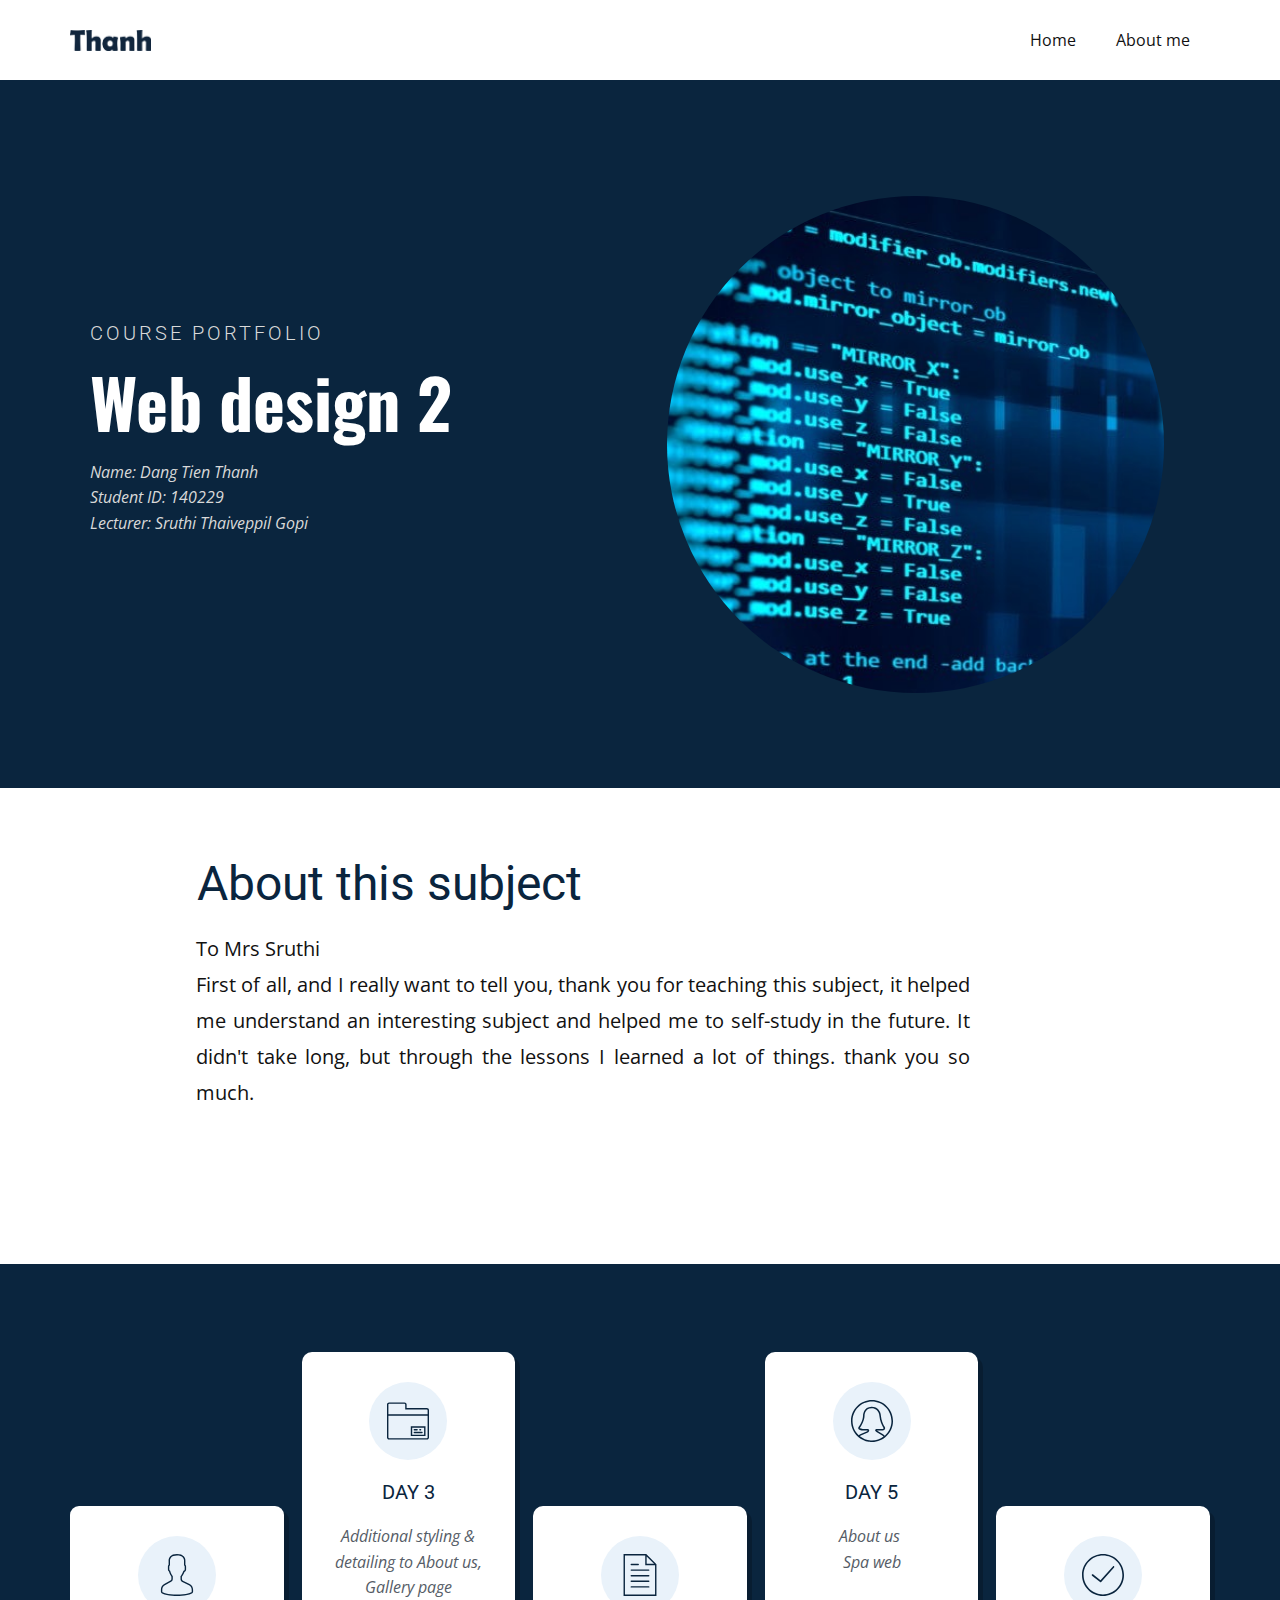
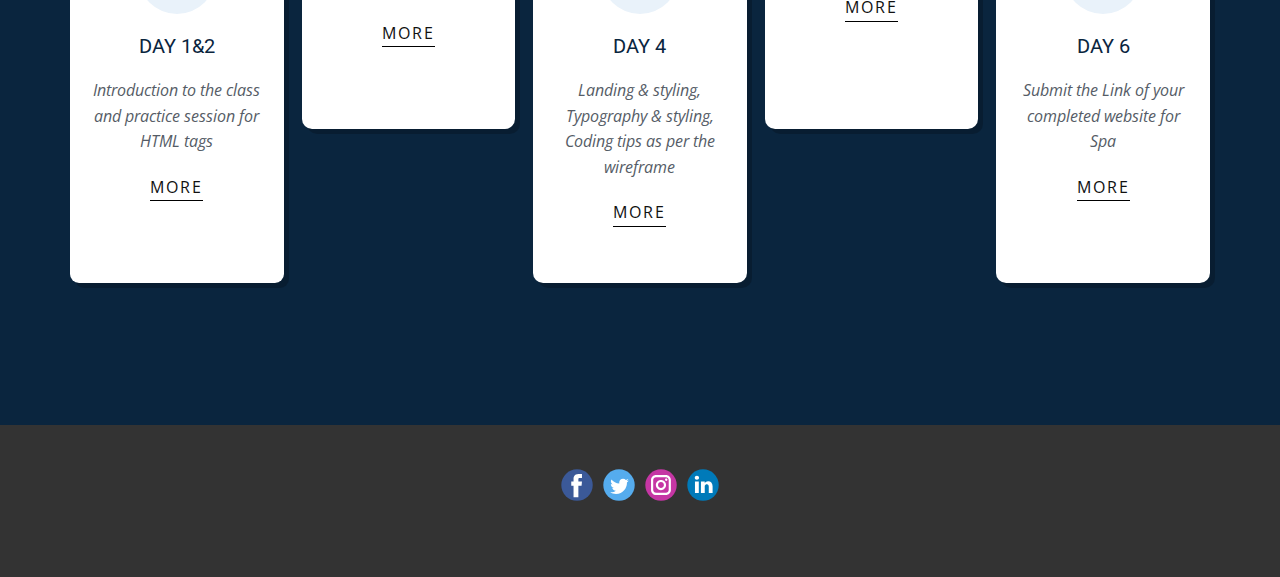
<file: index.html>
<!DOCTYPE html>
<html style="font-size: 16px;">
  <head>
    <meta name="viewport" content="width=device-width, initial-scale=1.0">
    <meta charset="utf-8">
    <meta name="keywords" content="Brand Strategy, Our Portfolio, Read what our customers say, We Keep Great Company, How we create brand power, Contact Us">
    <meta name="description" content="">
    <meta name="page_type" content="np-template-header-footer-from-plugin">
    <title>Page 1</title>
    <link rel="stylesheet" href="home.css" media="screen">
<link rel="stylesheet" href="Page-1.css" media="screen">
    <script class="u-script" type="text/javascript" src="jquery.js" defer=""></script>
    <script class="u-script" type="text/javascript" src="home.js" defer=""></script>
    <meta name="generator" content="Nicepage 3.20.4, nicepage.com">
    <link id="u-theme-google-font" rel="stylesheet" href="https://fonts.googleapis.com/css?family=Roboto:100,100i,300,300i,400,400i,500,500i,700,700i,900,900i|Open+Sans:300,300i,400,400i,600,600i,700,700i,800,800i">
    <link id="u-page-google-font" rel="stylesheet" href="https://fonts.googleapis.com/css?family=Oswald:200,300,400,500,600,700">
    
    
    
    
    <script type="application/ld+json">{
		"@context": "http://schema.org",
		"@type": "Organization",
		"name": "",
		"logo": "images/logo.png",
		"sameAs": []
}</script>
    <meta name="theme-color" content="#478ac9">
    <meta property="og:title" content="Page 1">
    <meta property="og:type" content="website">
  </head>
  <body data-home-page="Page-1.html" data-home-page-title="Page 1" class="u-body"><header class="u-clearfix u-header u-header" id="sec-279f"><div class="u-clearfix u-sheet u-sheet-1">
        <a href="https://nicepage.com" class="u-image u-logo u-image-1" data-image-width="5485" data-image-height="1400">
          <img src="images/logo.png" class="u-logo-image u-logo-image-1" data-image-width="81.375">
        </a>
        <nav class="u-menu u-menu-dropdown u-offcanvas u-menu-1">
          <div class="menu-collapse" style="font-size: 1rem; letter-spacing: 0px;">
            <a class="u-button-style u-custom-left-right-menu-spacing u-custom-padding-bottom u-custom-top-bottom-menu-spacing u-nav-link u-text-active-palette-1-base u-text-hover-palette-2-base" href="#">
              <svg><use xmlns:xlink="http://www.w3.org/1999/xlink" xlink:href="#menu-hamburger"></use></svg>
              <svg version="1.1" xmlns="http://www.w3.org/2000/svg" xmlns:xlink="http://www.w3.org/1999/xlink"><defs><symbol id="menu-hamburger" viewBox="0 0 16 16" style="width: 16px; height: 16px;"><rect y="1" width="16" height="2"></rect><rect y="7" width="16" height="2"></rect><rect y="13" width="16" height="2"></rect>
</symbol>
</defs></svg>
            </a>
          </div>
          <div class="u-custom-menu u-nav-container">
            <ul class="u-nav u-unstyled u-nav-1"><li class="u-nav-item"><a class="u-button-style u-nav-link u-text-active-palette-1-base u-text-hover-palette-2-base" href="Home.html" style="padding: 10px 20px;">Home</a>
</li><li class="u-nav-item"><a class="u-button-style u-nav-link u-text-active-palette-1-base u-text-hover-palette-2-base" href="About-me.html" style="padding: 10px 20px;">About me</a>
</li></ul>
          </div>
          <div class="u-custom-menu u-nav-container-collapse">
            <div class="u-black u-container-style u-inner-container-layout u-opacity u-opacity-95 u-sidenav">
              <div class="u-sidenav-overflow">
                <div class="u-menu-close"></div>
                <ul class="u-align-center u-nav u-popupmenu-items u-unstyled u-nav-2"><li class="u-nav-item"><a class="u-button-style u-nav-link" href="Home.html" style="padding: 10px 20px;">Home</a>
</li><li class="u-nav-item"><a class="u-button-style u-nav-link" href="About-me.html" style="padding: 10px 20px;">About me</a>
</li></ul>
              </div>
            </div>
            <div class="u-black u-menu-overlay u-opacity u-opacity-70"></div>
          </div>
        </nav>
      </div></header> 
    <section class="u-clearfix u-custom-color-1 u-section-1" id="sec-a0b9">
      <div class="u-clearfix u-sheet u-valign-middle u-sheet-1">
        <div class="u-clearfix u-expanded-width u-layout-wrap u-layout-wrap-1">
          <div class="u-layout">
            <div class="u-layout-row">
              <div class="u-align-center-sm u-align-center-xs u-container-style u-layout-cell u-left-cell u-size-29 u-layout-cell-1">
                <div class="u-container-layout u-container-layout-1">
                  <h5 class="u-text u-text-grey-15 u-text-1">course portfolio</h5>
                  <h1 class="u-custom-font u-font-oswald u-text u-text-white u-text-2">Web design 2</h1>
                  <p class="u-text u-text-grey-15 u-text-3">Name: Dang Tien Thanh<br>Student ID: 140229<br>Lecturer: Sruthi Thaiveppil Gopi
                  </p>
                </div>
              </div>
              <div class="u-align-center u-container-style u-layout-cell u-right-cell u-size-31 u-layout-cell-2">
                <div class="u-container-layout u-valign-middle u-container-layout-2">
                  <div class="u-align-center-md u-align-center-sm u-align-center-xs u-image u-image-circle u-image-1" data-image-width="750" data-image-height="460"></div>
                </div>
              </div>
            </div>
          </div>
        </div>
      </div>
    </section>
    <section class="u-align-center u-clearfix u-white u-section-2" id="carousel_291f">
      <div class="u-clearfix u-sheet u-sheet-1">
        <h1 class="u-text u-text-custom-color-1 u-text-1"> About this subject</h1>
        <p class="u-align-justify u-text u-text-2">To Mrs Sruthi<br>First of all, and I really want to tell you, thank you for teaching this subject, it helped me understand an interesting subject and helped me to self-study in the future. It didn't take long, but through the lessons I learned a lot of things. thank you so much.<br>
        </p>
      </div>
    </section>
    <section class="u-align-center u-clearfix u-custom-color-1 u-section-3" id="carousel_45a2">
      <div class="u-clearfix u-sheet u-sheet-1">
        <div class="u-clearfix u-gutter-18 u-layout-wrap u-layout-wrap-1">
          <div class="u-gutter-0 u-layout">
            <div class="u-layout-row">
              <div class="u-size-12 u-size-30-md">
                <div class="u-layout-col">
                  <div class="u-align-left u-container-style u-hidden-sm u-hidden-xs u-layout-cell u-size-20 u-layout-cell-1">
                    <div class="u-container-layout u-container-layout-1"></div>
                  </div>
                  <div class="u-align-center u-container-style u-layout-cell u-radius-9 u-shape-round u-size-40 u-white u-layout-cell-2">
                    <div class="u-container-layout u-valign-top u-container-layout-2"><span class="u-icon u-icon-circle u-palette-1-light-3 u-spacing-18 u-text-custom-color-1 u-icon-1"><svg class="u-svg-link" preserveAspectRatio="xMidYMin slice" viewBox="0 0 60 60" style=""><use xmlns:xlink="http://www.w3.org/1999/xlink" xlink:href="#svg-b92c"></use></svg><svg class="u-svg-content" viewBox="0 0 60 60" x="0px" y="0px" id="svg-b92c" style="enable-background:new 0 0 60 60;"><path d="M48.014,42.889l-9.553-4.776C37.56,37.662,37,36.756,37,35.748v-3.381c0.229-0.28,0.47-0.599,0.719-0.951
	c1.239-1.75,2.232-3.698,2.954-5.799C42.084,24.97,43,23.575,43,22v-4c0-0.963-0.36-1.896-1-2.625v-5.319
	c0.056-0.55,0.276-3.824-2.092-6.525C37.854,1.188,34.521,0,30,0s-7.854,1.188-9.908,3.53C17.724,6.231,17.944,9.506,18,10.056
	v5.319c-0.64,0.729-1,1.662-1,2.625v4c0,1.217,0.553,2.352,1.497,3.109c0.916,3.627,2.833,6.36,3.503,7.237v3.309
	c0,0.968-0.528,1.856-1.377,2.32l-8.921,4.866C8.801,44.424,7,47.458,7,50.762V54c0,4.746,15.045,6,23,6s23-1.254,23-6v-3.043
	C53,47.519,51.089,44.427,48.014,42.889z M51,54c0,1.357-7.412,4-21,4S9,55.357,9,54v-3.238c0-2.571,1.402-4.934,3.659-6.164
	l8.921-4.866C23.073,38.917,24,37.354,24,35.655v-4.019l-0.233-0.278c-0.024-0.029-2.475-2.994-3.41-7.065l-0.091-0.396l-0.341-0.22
	C19.346,23.303,19,22.676,19,22v-4c0-0.561,0.238-1.084,0.67-1.475L20,16.228V10l-0.009-0.131c-0.003-0.027-0.343-2.799,1.605-5.021
	C23.253,2.958,26.081,2,30,2c3.905,0,6.727,0.951,8.386,2.828c1.947,2.201,1.625,5.017,1.623,5.041L40,16.228l0.33,0.298
	C40.762,16.916,41,17.439,41,18v4c0,0.873-0.572,1.637-1.422,1.899l-0.498,0.153l-0.16,0.495c-0.669,2.081-1.622,4.003-2.834,5.713
	c-0.297,0.421-0.586,0.794-0.837,1.079L35,31.623v4.125c0,1.77,0.983,3.361,2.566,4.153l9.553,4.776
	C49.513,45.874,51,48.28,51,50.957V54z"></path></svg></span>
                      <h5 class="u-text u-text-custom-color-1 u-text-1">Day 1&amp;2</h5>
                      <p class="u-text u-text-palette-5-dark-2 u-text-2"> Introduction to the class and practice session for HTML tags</p>
                      <a href="https://thanhdang1006.github.io/bai1.github.io/" class="u-active-none u-align-center u-border-1 u-border-active-grey-60 u-border-black u-border-hover-grey-60 u-btn u-button-style u-hover-none u-none u-text-body-color u-btn-1">more</a>
                    </div>
                  </div>
                </div>
              </div>
              <div class="u-size-12 u-size-30-md">
                <div class="u-layout-col">
                  <div class="u-align-center u-container-style u-layout-cell u-radius-10 u-shape-round u-size-40 u-white u-layout-cell-3">
                    <div class="u-container-layout u-valign-top u-container-layout-3"><span class="u-icon u-icon-circle u-palette-1-light-3 u-spacing-18 u-text-custom-color-1 u-icon-2"><svg class="u-svg-link" preserveAspectRatio="xMidYMin slice" viewBox="0 0 60 60" style=""><use xmlns:xlink="http://www.w3.org/1999/xlink" xlink:href="#svg-cb44"></use></svg><svg class="u-svg-content" viewBox="0 0 60 60" x="0px" y="0px" id="svg-cb44" style="enable-background:new 0 0 60 60;"><g><path d="M56.981,11.5H28.019V6.52c0-1.665-1.354-3.02-3.019-3.02H3.019C1.354,3.5,0,4.854,0,6.52V20.5v2v30.98   c0,1.665,1.354,3.02,3.019,3.02h53.962c1.665,0,3.019-1.354,3.019-3.02V22.5v-2v-5.98C60,12.854,58.646,11.5,56.981,11.5z    M58,53.48c0,0.563-0.457,1.02-1.019,1.02H3.019C2.457,54.5,2,54.043,2,53.48V22.5h56V53.48z M2,20.5V6.52   C2,5.957,2.457,5.5,3.019,5.5H25c0.562,0,1.019,0.457,1.019,1.02v6.98h30.962c0.562,0,1.019,0.457,1.019,1.02v5.98H2z"></path><path d="M55,37.5H34v14h21V37.5z M53,49.5H36v-10h17V49.5z"></path><path d="M39,43.5h4c0.552,0,1-0.447,1-1s-0.448-1-1-1h-4c-0.552,0-1,0.447-1,1S38.448,43.5,39,43.5z"></path><path d="M47,43.5h1c0.552,0,1-0.447,1-1s-0.448-1-1-1h-1c-0.552,0-1,0.447-1,1S46.448,43.5,47,43.5z"></path><path d="M39,47.5h11c0.552,0,1-0.447,1-1s-0.448-1-1-1H39c-0.552,0-1,0.447-1,1S38.448,47.5,39,47.5z"></path>
</g></svg></span>
                      <h5 class="u-text u-text-custom-color-1 u-text-3">Day 3<br>
                      </h5>
                      <p class="u-text u-text-palette-5-dark-2 u-text-4"> Additional styling &amp; detailing to About us, Gallery page</p>
                      <a href="https://thanhdang1006.github.io/day3-4.github.io/" class="u-active-none u-align-center u-border-1 u-border-active-grey-60 u-border-black u-border-hover-grey-60 u-btn u-button-style u-hover-none u-none u-text-body-color u-btn-2">more</a>
                    </div>
                  </div>
                  <div class="u-container-style u-hidden-sm u-hidden-xs u-layout-cell u-size-20 u-layout-cell-4">
                    <div class="u-container-layout u-container-layout-4"></div>
                  </div>
                </div>
              </div>
              <div class="u-size-12 u-size-30-md">
                <div class="u-layout-col">
                  <div class="u-container-style u-hidden-sm u-hidden-xs u-layout-cell u-size-20 u-layout-cell-5">
                    <div class="u-container-layout u-container-layout-5"></div>
                  </div>
                  <div class="u-align-center u-container-style u-layout-cell u-radius-10 u-shape-round u-size-40 u-white u-layout-cell-6">
                    <div class="u-container-layout u-valign-top u-container-layout-6"><span class="u-icon u-icon-circle u-palette-1-light-3 u-spacing-18 u-text-custom-color-1 u-icon-3"><svg class="u-svg-link" preserveAspectRatio="xMidYMin slice" viewBox="0 0 60 60" style=""><use xmlns:xlink="http://www.w3.org/1999/xlink" xlink:href="#svg-3826"></use></svg><svg class="u-svg-content" viewBox="0 0 60 60" x="0px" y="0px" id="svg-3826" style="enable-background:new 0 0 60 60;"><g><path d="M42.5,22h-25c-0.552,0-1,0.447-1,1s0.448,1,1,1h25c0.552,0,1-0.447,1-1S43.052,22,42.5,22z"></path><path d="M17.5,16h10c0.552,0,1-0.447,1-1s-0.448-1-1-1h-10c-0.552,0-1,0.447-1,1S16.948,16,17.5,16z"></path><path d="M42.5,30h-25c-0.552,0-1,0.447-1,1s0.448,1,1,1h25c0.552,0,1-0.447,1-1S43.052,30,42.5,30z"></path><path d="M42.5,38h-25c-0.552,0-1,0.447-1,1s0.448,1,1,1h25c0.552,0,1-0.447,1-1S43.052,38,42.5,38z"></path><path d="M42.5,46h-25c-0.552,0-1,0.447-1,1s0.448,1,1,1h25c0.552,0,1-0.447,1-1S43.052,46,42.5,46z"></path><path d="M38.914,0H6.5v60h47V14.586L38.914,0z M39.5,3.414L50.086,14H39.5V3.414z M8.5,58V2h29v14h14v42H8.5z"></path>
</g></svg></span>
                      <h5 class="u-text u-text-custom-color-1 u-text-5">Day 4</h5>
                      <p class="u-text u-text-palette-5-dark-2 u-text-6"> Landing &amp; styling, Typography &amp; styling, Coding tips as per the wireframe</p>
                      <a href="https://thanhdang1006.github.io/website2/" class="u-active-none u-align-center u-border-1 u-border-active-grey-60 u-border-black u-border-hover-grey-60 u-btn u-button-style u-hover-none u-none u-text-body-color u-btn-3">more</a>
                    </div>
                  </div>
                </div>
              </div>
              <div class="u-size-12 u-size-30-md">
                <div class="u-layout-col">
                  <div class="u-align-center u-container-style u-layout-cell u-radius-10 u-shape-round u-size-40 u-white u-layout-cell-7">
                    <div class="u-container-layout u-valign-top u-container-layout-7"><span class="u-icon u-icon-circle u-palette-1-light-3 u-spacing-18 u-text-custom-color-1 u-icon-4"><svg class="u-svg-link" preserveAspectRatio="xMidYMin slice" viewBox="0 0 55 55" style=""><use xmlns:xlink="http://www.w3.org/1999/xlink" xlink:href="#svg-6a87"></use></svg><svg class="u-svg-content" viewBox="0 0 55 55" x="0px" y="0px" id="svg-6a87" style="enable-background:new 0 0 55 55;"><path d="M27.5,0C12.336,0,0,12.337,0,27.5c0,7.976,3.417,15.167,8.86,20.195l-0.072,0.098l0.705,0.604  c3.904,3.342,8.655,5.483,13.681,6.26c0.356,0.056,0.715,0.102,1.075,0.144c0.391,0.045,0.782,0.085,1.176,0.112  c0.579,0.043,1.162,0.071,1.75,0.078c0.062,0,0.123,0.008,0.185,0.008c0.017,0,0.035-0.002,0.052-0.002  c0.03,0,0.059,0.002,0.089,0.002C42.664,55,55,42.663,55,27.5S42.664,0,27.5,0z M27.414,52.998c-0.09,0-0.178-0.006-0.267-0.007  c-0.478-0.004-0.954-0.029-1.429-0.06c-5.298-0.368-10.154-2.359-14.074-5.482c0.381-0.36,0.802-0.665,1.266-0.9l9.137-3.921  c0.739-0.368,1.191-1.186,1.628-2.063c0.274-0.552,0.243-1.195-0.083-1.721C23.265,38.315,22.699,38,22.079,38l-6.347,0.005  c-0.022-0.002-2.195-0.222-3.83-0.924c-0.308-0.132-0.437-0.235-0.474-0.241c0.015-0.042,0.051-0.124,0.141-0.251  c2.264-3.224,6.083-9.643,6.214-16.409c0.008-0.379,0.303-9.287,9.332-9.361c5.365,0.044,7.902,3.189,9.086,5.82  c0.591,1.313,0.939,2.879,1.065,4.785c0.39,5.9,3.1,11.466,5.305,15.095c0.114,0.188,0.148,0.418,0.096,0.631  c-0.049,0.197-0.168,0.361-0.335,0.461c-1.038,0.62-2.389,0.407-2.397,0.404L33.273,38c-0.713,0-1.33,0.45-1.571,1.146  c-0.243,0.702-0.028,1.472,0.536,1.917c0.71,0.561,0.992,0.734,1.104,0.794l7.619,4.609c0.654,0.357,1.229,0.845,1.692,1.434  C38.231,51.229,32.983,52.986,27.414,52.998z M44.25,46.702c-0.633-0.815-1.415-1.491-2.293-1.969l-7.619-4.609  c-0.016-0.009-0.07-0.04-0.19-0.124h5.54c0.436,0.061,2.175,0.222,3.669-0.673c0.627-0.374,1.072-0.977,1.25-1.695  c0.181-0.727,0.062-1.511-0.327-2.151c-2.088-3.438-4.655-8.691-5.018-14.189c-0.143-2.147-0.547-3.938-1.237-5.473  c-1.424-3.164-4.469-6.947-10.91-7c-10.964,0.09-11.33,11.206-11.332,11.32c-0.125,6.47-4.134,12.855-5.851,15.3  c-0.467,0.665-0.616,1.312-0.444,1.921c0.188,0.66,0.719,1.171,1.625,1.56c1.917,0.823,4.322,1.066,4.521,1.081h6.084  c-0.167,0.324-0.395,0.735-0.512,0.813l-9.113,3.908l-0.053,0.024c-0.713,0.356-1.349,0.83-1.914,1.395  C5.132,41.483,2,34.852,2,27.5C2,13.439,13.439,2,27.5,2S53,13.439,53,27.5C53,35.153,49.606,42.024,44.25,46.702z"></path></svg></span>
                      <h5 class="u-text u-text-custom-color-1 u-text-7">Day 5</h5>
                      <p class="u-text u-text-palette-5-dark-2 u-text-8"> About us&nbsp;<br>Spa web
                      </p>
                      <a href="https://thanhdang1006.github.io/Website.github.io/" class="u-active-none u-align-center u-border-1 u-border-active-grey-60 u-border-black u-border-hover-grey-60 u-btn u-button-style u-hover-none u-none u-text-body-color u-btn-4">more</a>
                    </div>
                  </div>
                  <div class="u-container-style u-hidden-sm u-hidden-xs u-layout-cell u-size-20 u-layout-cell-8">
                    <div class="u-container-layout u-container-layout-8"></div>
                  </div>
                </div>
              </div>
              <div class="u-size-12 u-size-60-md">
                <div class="u-layout-col">
                  <div class="u-container-style u-hidden-md u-hidden-sm u-hidden-xs u-layout-cell u-size-20 u-layout-cell-9">
                    <div class="u-container-layout u-container-layout-9"></div>
                  </div>
                  <div class="u-align-center u-container-style u-layout-cell u-radius-10 u-shape-round u-size-40 u-white u-layout-cell-10">
                    <div class="u-container-layout u-valign-top u-container-layout-10"><span class="u-icon u-icon-circle u-palette-1-light-3 u-spacing-18 u-text-custom-color-1 u-icon-5"><svg class="u-svg-link" preserveAspectRatio="xMidYMin slice" viewBox="0 0 52 52" style=""><use xmlns:xlink="http://www.w3.org/1999/xlink" xlink:href="#svg-a132"></use></svg><svg class="u-svg-content" viewBox="0 0 52 52" x="0px" y="0px" id="svg-a132" style="enable-background:new 0 0 52 52;"><g><path d="M26,0C11.664,0,0,11.663,0,26s11.664,26,26,26s26-11.663,26-26S40.336,0,26,0z M26,50C12.767,50,2,39.233,2,26
		S12.767,2,26,2s24,10.767,24,24S39.233,50,26,50z"></path><path d="M38.252,15.336l-15.369,17.29l-9.259-7.407c-0.43-0.345-1.061-0.274-1.405,0.156c-0.345,0.432-0.275,1.061,0.156,1.406
		l10,8C22.559,34.928,22.78,35,23,35c0.276,0,0.551-0.114,0.748-0.336l16-18c0.367-0.412,0.33-1.045-0.083-1.411
		C39.251,14.885,38.62,14.922,38.252,15.336z"></path>
</g></svg></span>
                      <h5 class="u-text u-text-custom-color-1 u-text-9">Day 6</h5>
                      <p class="u-text u-text-palette-5-dark-2 u-text-10"> Submit the Link of your completed website for Spa</p>
                      <a href="https://thanhdang1006.github.io/website3/" class="u-active-none u-align-center u-border-1 u-border-active-grey-60 u-border-black u-border-hover-grey-60 u-btn u-button-style u-hover-none u-none u-text-body-color u-btn-5">more</a>
                    </div>
                  </div>
                </div>
              </div>
            </div>
          </div>
        </div>
      </div>
    </section>
    
    
    <footer class="u-clearfix u-footer u-grey-80" id="sec-550a"><div class="u-clearfix u-sheet u-sheet-1">
        <div class="u-align-left u-social-icons u-spacing-10 u-social-icons-1">
          <a class="u-social-url" title="facebook" target="_blank" href=""><span class="u-icon u-social-facebook u-social-icon u-icon-1"><svg class="u-svg-link" preserveAspectRatio="xMidYMin slice" viewBox="0 0 112 112" style=""><use xmlns:xlink="http://www.w3.org/1999/xlink" xlink:href="#svg-eca8"></use></svg><svg class="u-svg-content" viewBox="0 0 112 112" x="0" y="0" id="svg-eca8"><circle fill="currentColor" cx="56.1" cy="56.1" r="55"></circle><path fill="#FFFFFF" d="M73.5,31.6h-9.1c-1.4,0-3.6,0.8-3.6,3.9v8.5h12.6L72,58.3H60.8v40.8H43.9V58.3h-8V43.9h8v-9.2
            c0-6.7,3.1-17,17-17h12.5v13.9H73.5z"></path></svg></span>
          </a>
          <a class="u-social-url" title="twitter" target="_blank" href=""><span class="u-icon u-social-icon u-social-twitter u-icon-2"><svg class="u-svg-link" preserveAspectRatio="xMidYMin slice" viewBox="0 0 112 112" style=""><use xmlns:xlink="http://www.w3.org/1999/xlink" xlink:href="#svg-4c07"></use></svg><svg class="u-svg-content" viewBox="0 0 112 112" x="0" y="0" id="svg-4c07"><circle fill="currentColor" class="st0" cx="56.1" cy="56.1" r="55"></circle><path fill="#FFFFFF" d="M83.8,47.3c0,0.6,0,1.2,0,1.7c0,17.7-13.5,38.2-38.2,38.2C38,87.2,31,85,25,81.2c1,0.1,2.1,0.2,3.2,0.2
            c6.3,0,12.1-2.1,16.7-5.7c-5.9-0.1-10.8-4-12.5-9.3c0.8,0.2,1.7,0.2,2.5,0.2c1.2,0,2.4-0.2,3.5-0.5c-6.1-1.2-10.8-6.7-10.8-13.1
            c0-0.1,0-0.1,0-0.2c1.8,1,3.9,1.6,6.1,1.7c-3.6-2.4-6-6.5-6-11.2c0-2.5,0.7-4.8,1.8-6.7c6.6,8.1,16.5,13.5,27.6,14
            c-0.2-1-0.3-2-0.3-3.1c0-7.4,6-13.4,13.4-13.4c3.9,0,7.3,1.6,9.8,4.2c3.1-0.6,5.9-1.7,8.5-3.3c-1,3.1-3.1,5.8-5.9,7.4
            c2.7-0.3,5.3-1,7.7-2.1C88.7,43,86.4,45.4,83.8,47.3z"></path></svg></span>
          </a>
          <a class="u-social-url" title="instagram" target="_blank" href=""><span class="u-icon u-social-icon u-social-instagram u-icon-3"><svg class="u-svg-link" preserveAspectRatio="xMidYMin slice" viewBox="0 0 112 112" style=""><use xmlns:xlink="http://www.w3.org/1999/xlink" xlink:href="#svg-23d2"></use></svg><svg class="u-svg-content" viewBox="0 0 112 112" x="0" y="0" id="svg-23d2"><circle fill="currentColor" cx="56.1" cy="56.1" r="55"></circle><path fill="#FFFFFF" d="M55.9,38.2c-9.9,0-17.9,8-17.9,17.9C38,66,46,74,55.9,74c9.9,0,17.9-8,17.9-17.9C73.8,46.2,65.8,38.2,55.9,38.2
            z M55.9,66.4c-5.7,0-10.3-4.6-10.3-10.3c-0.1-5.7,4.6-10.3,10.3-10.3c5.7,0,10.3,4.6,10.3,10.3C66.2,61.8,61.6,66.4,55.9,66.4z"></path><path fill="#FFFFFF" d="M74.3,33.5c-2.3,0-4.2,1.9-4.2,4.2s1.9,4.2,4.2,4.2s4.2-1.9,4.2-4.2S76.6,33.5,74.3,33.5z"></path><path fill="#FFFFFF" d="M73.1,21.3H38.6c-9.7,0-17.5,7.9-17.5,17.5v34.5c0,9.7,7.9,17.6,17.5,17.6h34.5c9.7,0,17.5-7.9,17.5-17.5V38.8
            C90.6,29.1,82.7,21.3,73.1,21.3z M83,73.3c0,5.5-4.5,9.9-9.9,9.9H38.6c-5.5,0-9.9-4.5-9.9-9.9V38.8c0-5.5,4.5-9.9,9.9-9.9h34.5
            c5.5,0,9.9,4.5,9.9,9.9V73.3z"></path></svg></span>
          </a>
          <a class="u-social-url" title="linkedin" target="_blank" href=""><span class="u-icon u-social-icon u-social-linkedin u-icon-4"><svg class="u-svg-link" preserveAspectRatio="xMidYMin slice" viewBox="0 0 112 112" style=""><use xmlns:xlink="http://www.w3.org/1999/xlink" xlink:href="#svg-c9aa"></use></svg><svg class="u-svg-content" viewBox="0 0 112 112" x="0" y="0" id="svg-c9aa"><circle fill="currentColor" cx="56.1" cy="56.1" r="55"></circle><path fill="#FFFFFF" d="M41.3,83.7H27.9V43.4h13.4V83.7z M34.6,37.9L34.6,37.9c-4.6,0-7.5-3.1-7.5-7c0-4,3-7,7.6-7s7.4,3,7.5,7
            C42.2,34.8,39.2,37.9,34.6,37.9z M89.6,83.7H76.2V62.2c0-5.4-1.9-9.1-6.8-9.1c-3.7,0-5.9,2.5-6.9,4.9c-0.4,0.9-0.4,2.1-0.4,3.3v22.5
            H48.7c0,0,0.2-36.5,0-40.3h13.4v5.7c1.8-2.7,5-6.7,12.1-6.7c8.8,0,15.4,5.8,15.4,18.1V83.7z"></path></svg></span>
          </a>
        </div>
      </div></footer>
    <section class="u-backlink u-clearfix u-grey-80"> 
    </section>
  </body>
</html>
</file>
